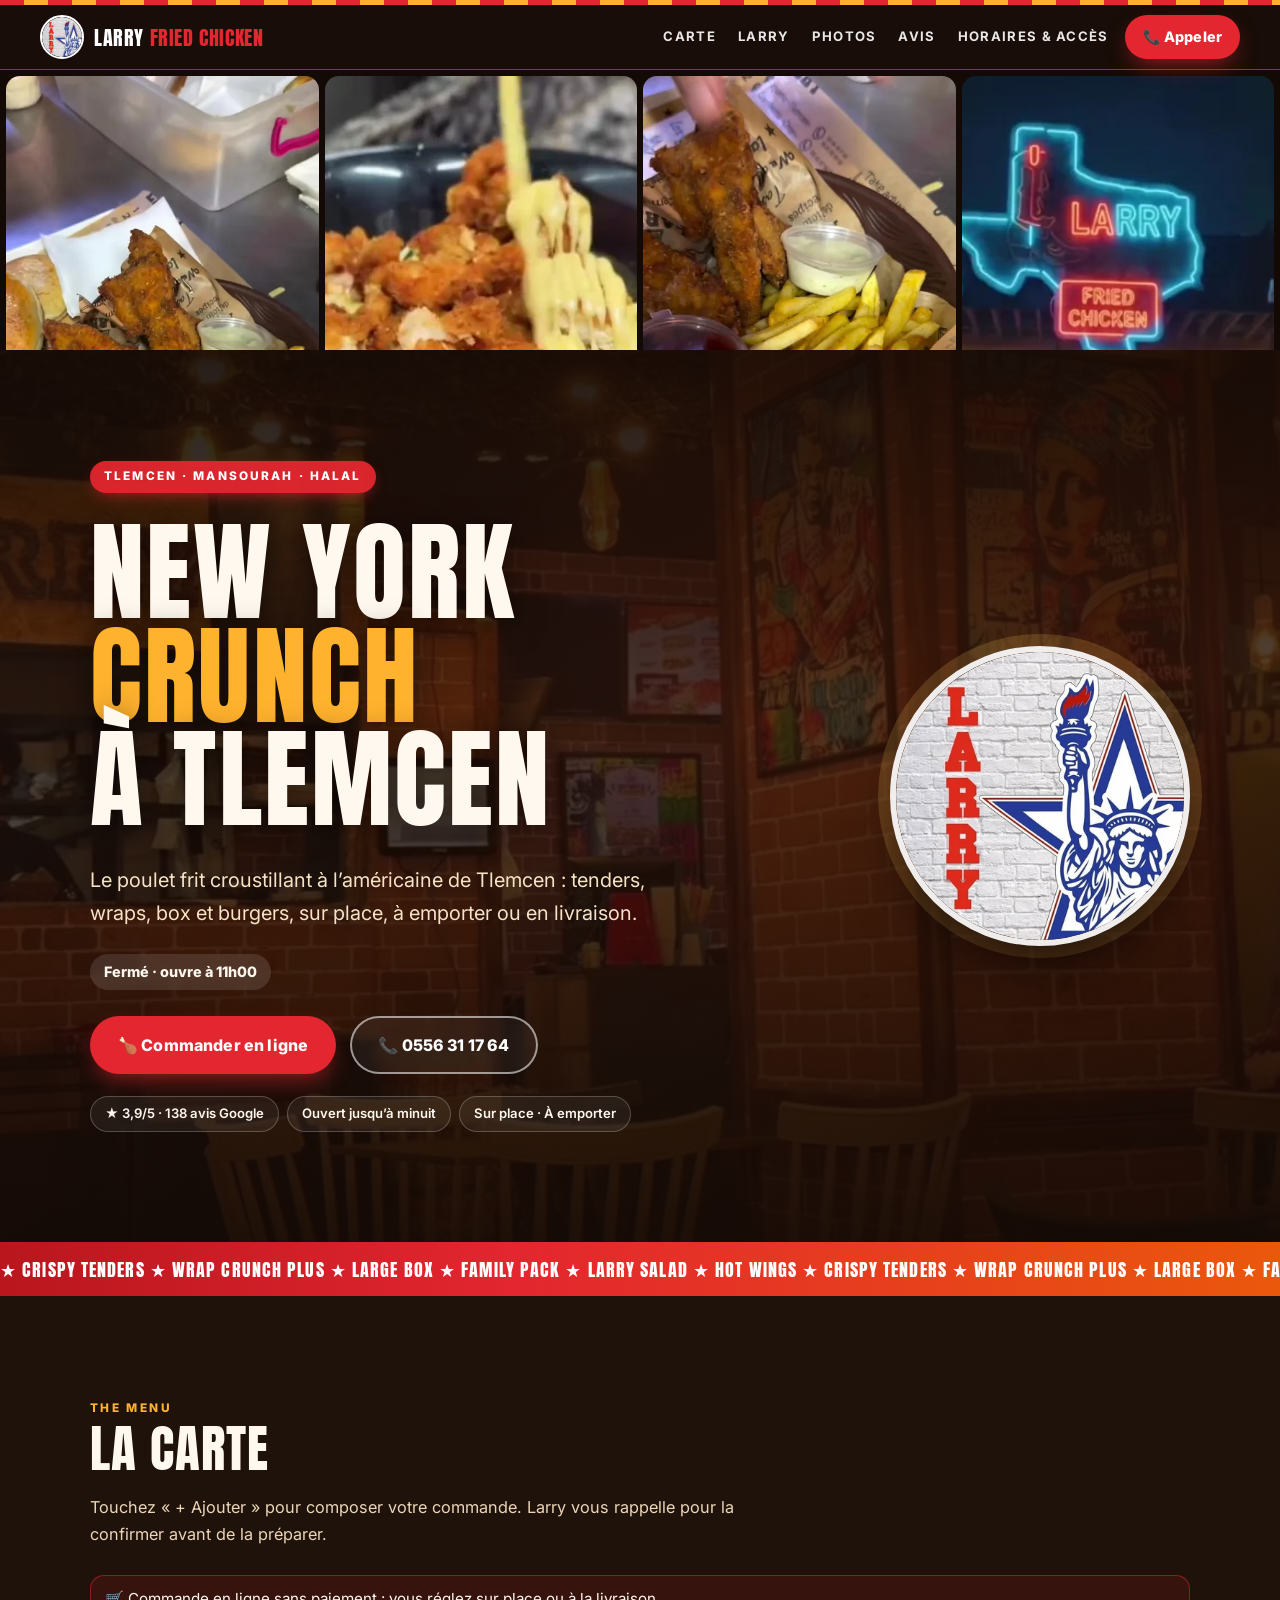
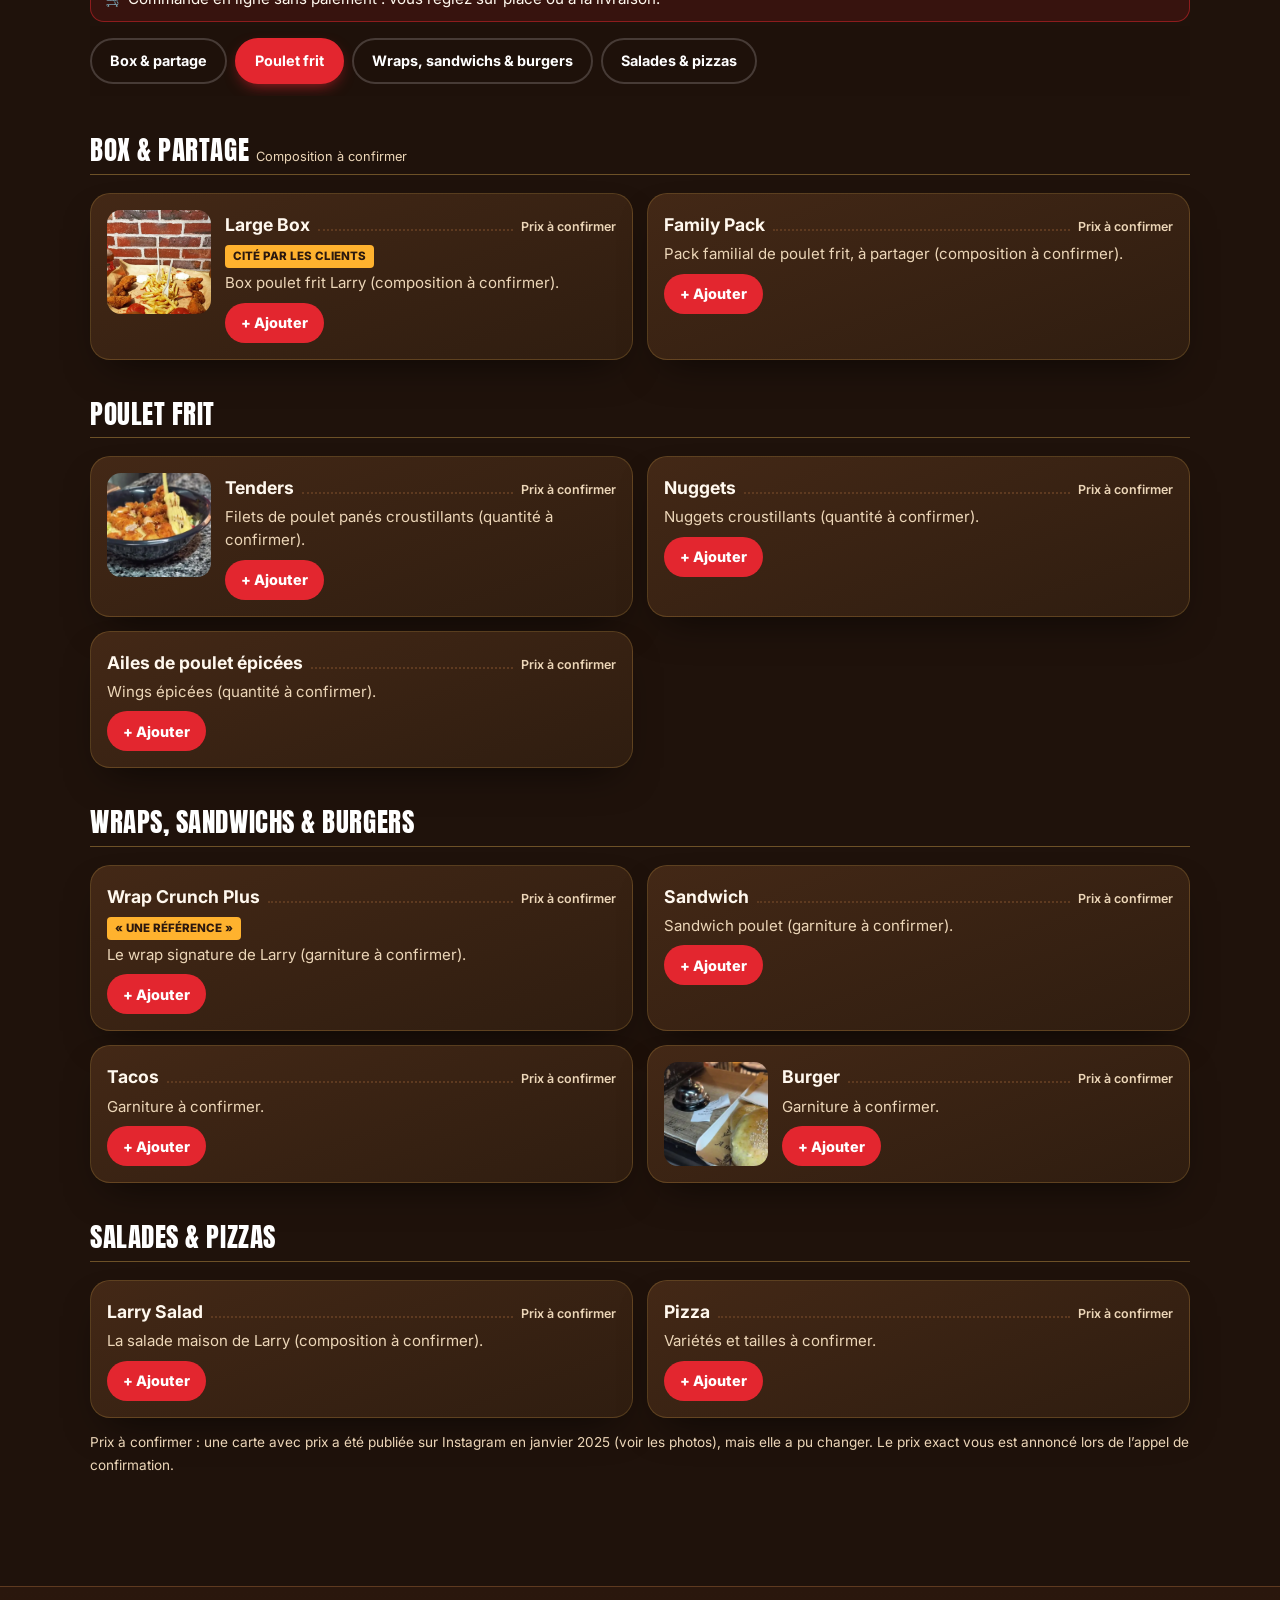
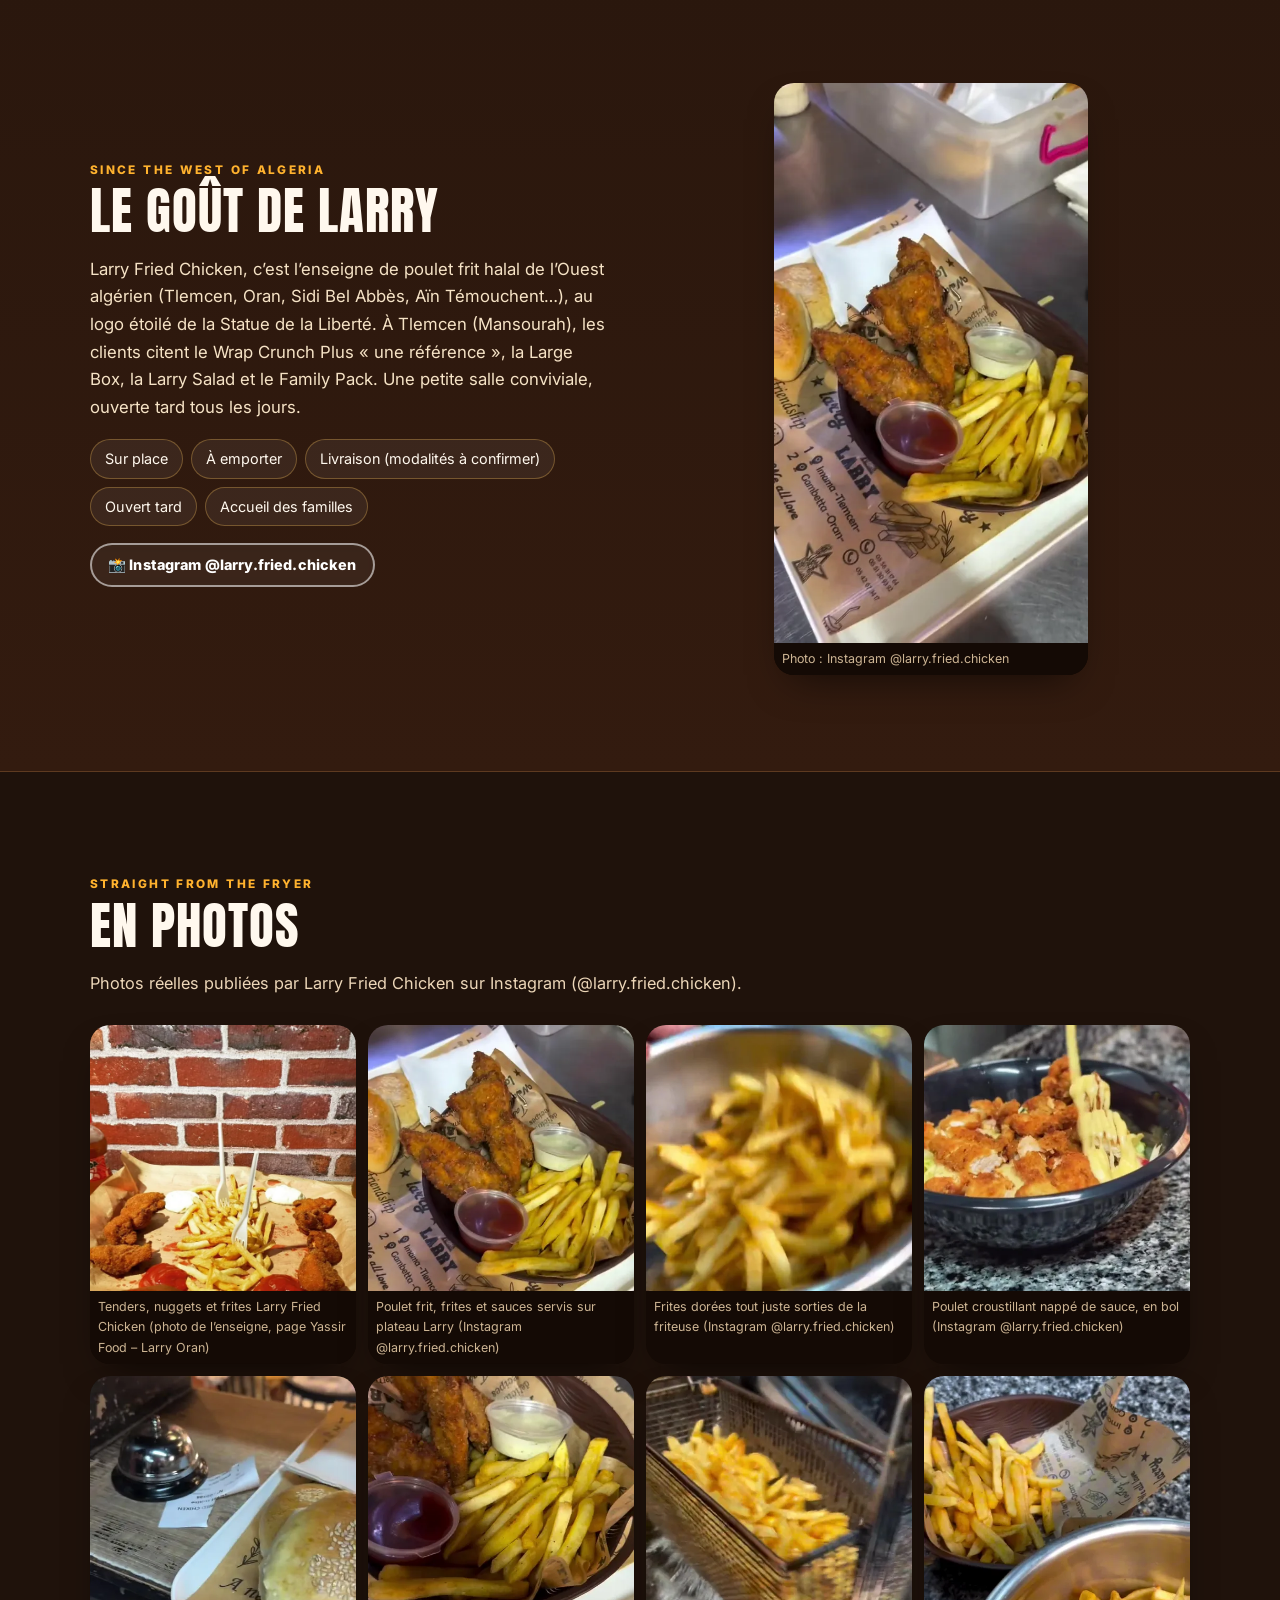
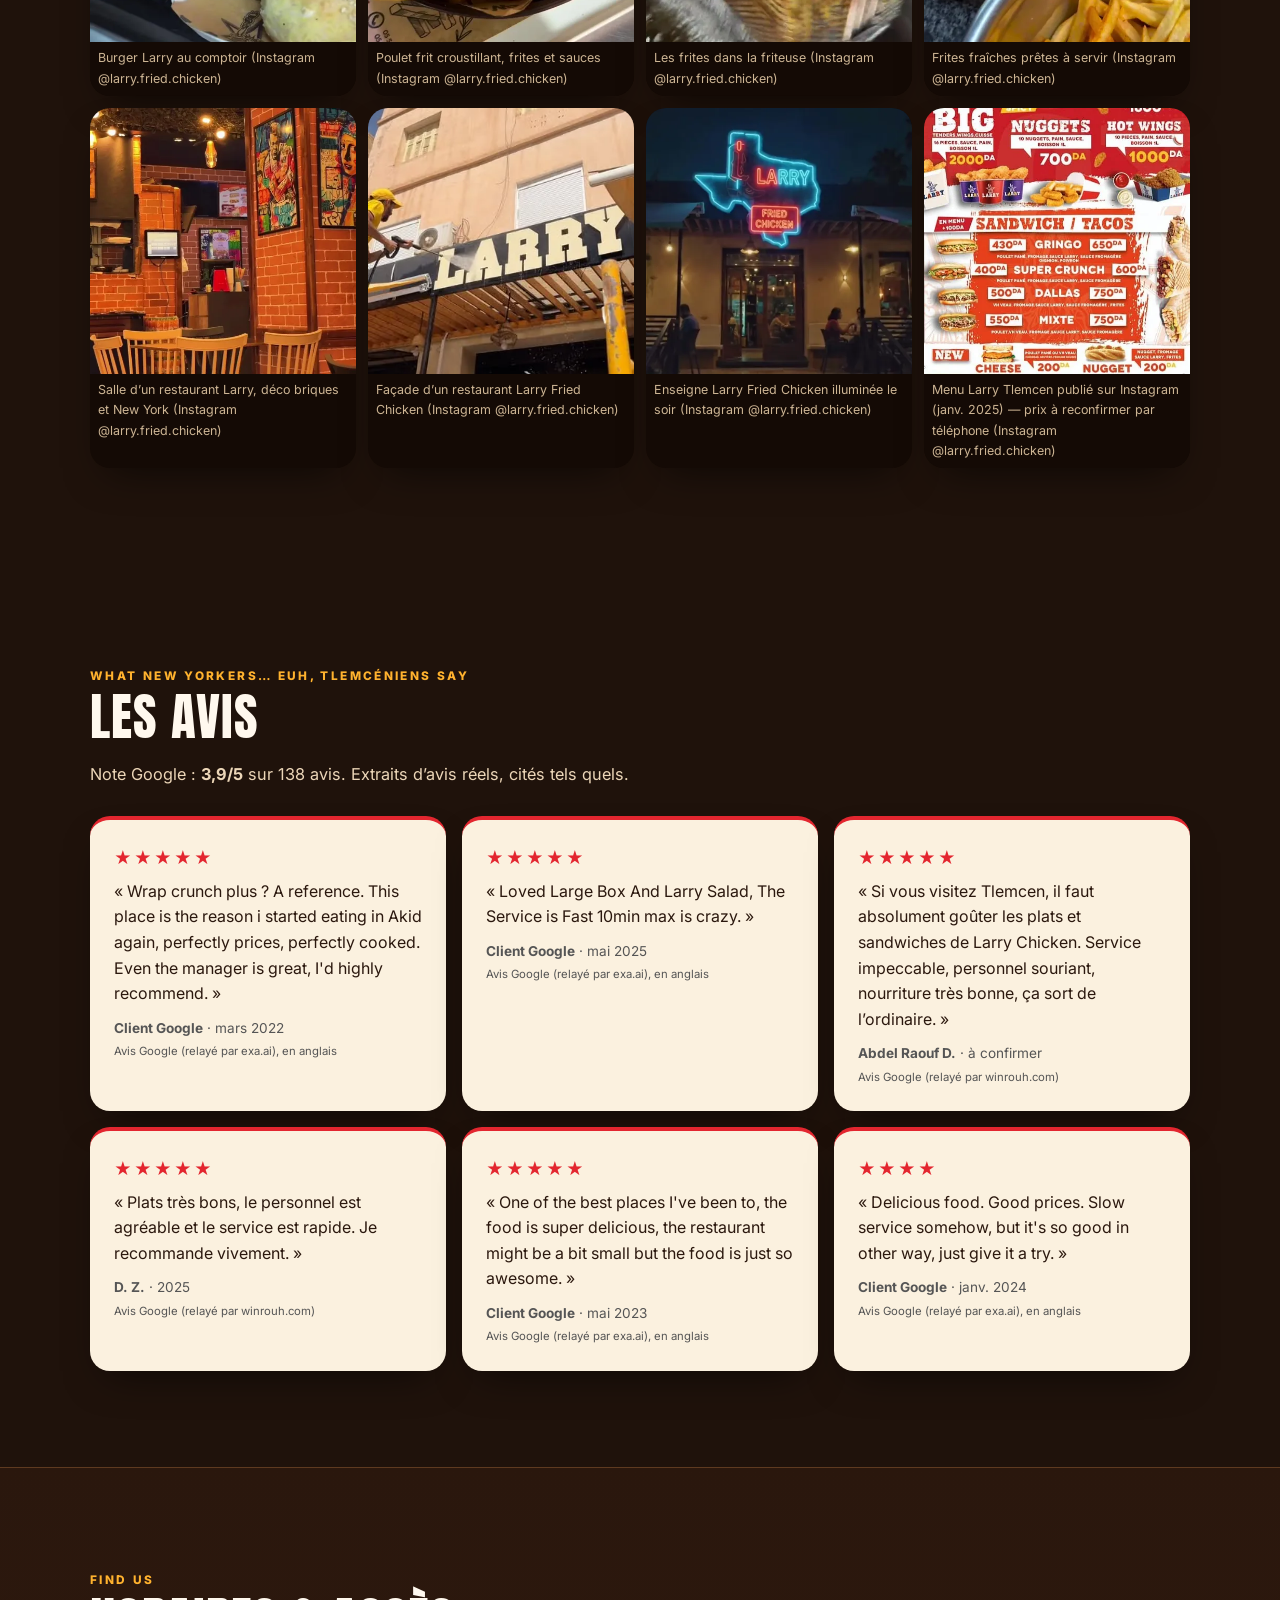
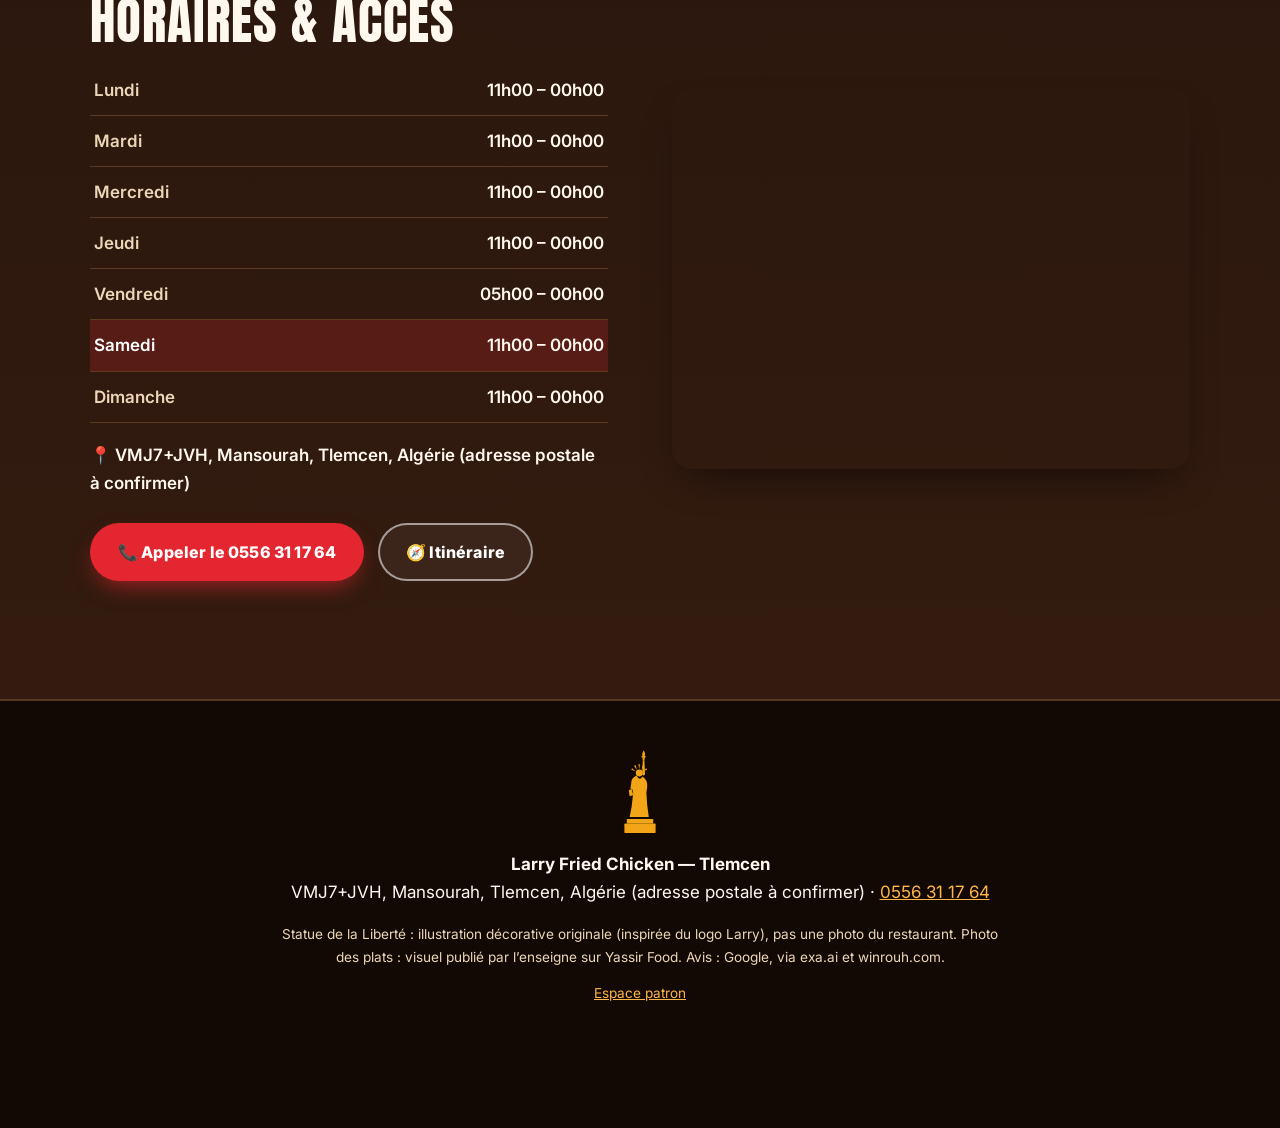
<file: index.html>
<!doctype html>
<html lang="fr"><head>
<meta charset="utf-8"><meta name="viewport" content="width=device-width,initial-scale=1,viewport-fit=cover">
<title>Larry Fried Chicken Tlemcen — poulet frit, tenders, wraps · Commande en ligne</title>
<meta name="description" content="Larry Fried Chicken à Tlemcen (Mansourah) : poulet frit croustillant à l’américaine, tenders, Wrap Crunch Plus, box et burgers. Ouvert tous les jours jusqu’à minuit. Commandez en ligne ou appelez le 0556 31 17 64.">
<meta name="theme-color" content="#2a1610"><link rel="icon" href="assets/img/favicon.png?v=chaud1"><link rel="apple-touch-icon" href="assets/img/apple-touch-icon.png?v=chaud1">
<meta property="og:title" content="Larry Fried Chicken — Tlemcen"><meta property="og:description" content="Poulet frit à l’américaine, tenders, wraps et box. Commande en ligne."><meta property="og:image" content="https://sayler991.github.io/Larry_Fried_Chicken_site/assets/img/ig/plateau-poulet-frites.webp"><meta property="og:type" content="restaurant">
<link rel="preconnect" href="https://fonts.googleapis.com"><link rel="preconnect" href="https://fonts.gstatic.com" crossorigin>
<link href="https://fonts.googleapis.com/css2?family=Anton&family=Inter:wght@400;600;800&display=swap" rel="stylesheet">
<link rel="stylesheet" href="assets/css/style.css?v=pol1">
<script type="application/ld+json">{"@context":"https://schema.org","@type":"Restaurant","name":"Larry Fried Chicken (Tlemcen)","servesCuisine":"Fried chicken","telephone":"+213 556 31 17 64","address":{"@type":"PostalAddress","addressLocality":"Mansourah, Tlemcen","addressCountry":"DZ"},"geo":{"@type":"GeoCoordinates","latitude":34.881498,"longitude":-1.334999},"sameAs":["https://www.instagram.com/larry.fried.chicken/"],"aggregateRating":{"@type":"AggregateRating","ratingValue":"3.9","reviewCount":"138"}}</script>
</head><body>
<a class="skip" href="#carte">Aller à la carte</a>
<div class="stripes" aria-hidden="true"></div>
<header class="nav"><a class="brand" href="#top"><img src="assets/img/logo.webp?v=chaud1" alt="Logo Larry Fried Chicken" width="44" height="44"><span>Larry <b>Fried Chicken</b></span></a>
<nav class="links" aria-label="Navigation"><a href="#carte">Carte</a><a href="#apropos">Larry</a><a href="#photos">Photos</a><a href="#avis">Avis</a><a href="#infos">Horaires & accès</a></nav>
<a class="btn btn-green sm" data-tel href="tel:+213556311764">📞 Appeler</a></header>
<p class="notice" id="notice" hidden></p>
<main id="top">
<section class="topband" aria-label="Les plats de Larry"><img src="assets/img/ig/plateau-poulet-frites.webp" alt="Plateau de poulet frit et frites chez Larry" width="506" height="900" fetchpriority="high"><img src="assets/img/ig/tenders-sauce.webp" alt="Tenders croustillants avec sauce" width="900" height="508" fetchpriority="high"><img src="assets/img/ig/poulet-frit-frites.webp" alt="Poulet frit et frites" width="506" height="900"><img src="assets/img/ig/facade-nuit.webp" alt="Façade de Larry Fried Chicken la nuit" width="900" height="508"></section>
<section class="hero">
 <div class="hero-sky" aria-hidden="true"><span class="star s1">★</span><span class="star s2">★</span><span class="star s3">★</span><div class="skyline"></div></div>
 <img class="liberty" src="assets/img/liberty.svg?v=chaud1" alt="" aria-hidden="true">
 <div class="wrap hero-in">
  <p class="kick">Tlemcen · Mansourah · Halal</p>
  <h1>NEW&nbsp;YORK<br><span>CRUNCH</span><br>À TLEMCEN</h1>
  <p class="lead" id="tagline">Le poulet frit croustillant à l’américaine de Tlemcen : tenders, wraps, box et burgers, sur place, à emporter ou en livraison.</p>
  <p><span class="live-status">Horaires</span></p>
  <div class="cta"><a class="btn btn-green cta-order" href="#carte">🍗 Commander en ligne</a><a class="btn btn-ghost" data-tel href="tel:+213556311764">📞 0556 31 17 64</a></div>
  <ul class="badges"><li>★ 3,9/5 · 138 avis Google</li><li>Ouvert jusqu’à minuit</li><li>Sur place · À emporter</li></ul>
 </div>
 <img class="hero-logo" src="assets/img/logo.webp?v=chaud1" alt="Logo Larry : la Statue de la Liberté devant une étoile bleue" width="400" height="400">
</section>
<div class="ticker" aria-hidden="true"><div>★ CRISPY TENDERS ★ WRAP CRUNCH PLUS ★ LARGE BOX ★ FAMILY PACK ★ LARRY SALAD ★ HOT WINGS ★ CRISPY TENDERS ★ WRAP CRUNCH PLUS ★ LARGE BOX ★ FAMILY PACK ★ LARRY SALAD ★ HOT WINGS ★</div></div>

<section class="sec" id="carte"><div class="wrap">
 <div class="sec-h"><p class="kick">The menu</p><h2>La carte</h2><p class="mut">Touchez « + Ajouter » pour composer votre commande. Larry vous rappelle pour la confirmer avant de la préparer.</p></div>
 <p class="od-intro cta-order">🛒 Commande en ligne sans paiement : vous réglez sur place ou à la livraison.</p>
 <div id="menu-list"><nav class="tabs" aria-label="Rubriques de la carte"><a href="#cat-box-partage" class="on">Box &amp; partage</a><a href="#cat-poulet-frit">Poulet frit</a><a href="#cat-wraps-sandwichs-burgers">Wraps, sandwichs &amp; burgers</a><a href="#cat-salades-pizzas">Salades &amp; pizzas</a></nav><section class="cat" id="cat-box-partage" data-ci="0"><h3>Box &amp; partage <small>Composition à confirmer</small></h3><ul class="items"><li data-ii="0" class="item has-img"><img src="assets/img/plateau-tenders.webp" alt="Large Box" loading="lazy" width="120" height="120"><div class="it-t"><div class="it-h"><b>Large Box</b><span class="dots"></span><span class="pr"><span class="pb">Prix à confirmer</span></span></div><span class="tag">Cité par les clients</span><p>Box poulet frit Larry (composition à confirmer).</p></div></li><li data-ii="1" class="item"><div class="it-t"><div class="it-h"><b>Family Pack</b><span class="dots"></span><span class="pr"><span class="pb">Prix à confirmer</span></span></div><p>Pack familial de poulet frit, à partager (composition à confirmer).</p></div></li></ul></section><section class="cat" id="cat-poulet-frit" data-ci="1"><h3>Poulet frit</h3><ul class="items"><li data-ii="0" class="item has-img"><img src="assets/img/ig/tenders-sauce.webp" alt="Tenders" loading="lazy" width="120" height="120"><div class="it-t"><div class="it-h"><b>Tenders</b><span class="dots"></span><span class="pr"><span class="pb">Prix à confirmer</span></span></div><p>Filets de poulet panés croustillants (quantité à confirmer).</p></div></li><li data-ii="1" class="item"><div class="it-t"><div class="it-h"><b>Nuggets</b><span class="dots"></span><span class="pr"><span class="pb">Prix à confirmer</span></span></div><p>Nuggets croustillants (quantité à confirmer).</p></div></li><li data-ii="2" class="item"><div class="it-t"><div class="it-h"><b>Ailes de poulet épicées</b><span class="dots"></span><span class="pr"><span class="pb">Prix à confirmer</span></span></div><p>Wings épicées (quantité à confirmer).</p></div></li></ul></section><section class="cat" id="cat-wraps-sandwichs-burgers" data-ci="2"><h3>Wraps, sandwichs &amp; burgers</h3><ul class="items"><li data-ii="0" class="item"><div class="it-t"><div class="it-h"><b>Wrap Crunch Plus</b><span class="dots"></span><span class="pr"><span class="pb">Prix à confirmer</span></span></div><span class="tag">« Une référence »</span><p>Le wrap signature de Larry (garniture à confirmer).</p></div></li><li data-ii="1" class="item"><div class="it-t"><div class="it-h"><b>Sandwich</b><span class="dots"></span><span class="pr"><span class="pb">Prix à confirmer</span></span></div><p>Sandwich poulet (garniture à confirmer).</p></div></li><li data-ii="2" class="item"><div class="it-t"><div class="it-h"><b>Tacos</b><span class="dots"></span><span class="pr"><span class="pb">Prix à confirmer</span></span></div><p>Garniture à confirmer.</p></div></li><li data-ii="3" class="item has-img"><img src="assets/img/ig/burger.webp" alt="Burger" loading="lazy" width="120" height="120"><div class="it-t"><div class="it-h"><b>Burger</b><span class="dots"></span><span class="pr"><span class="pb">Prix à confirmer</span></span></div><p>Garniture à confirmer.</p></div></li></ul></section><section class="cat" id="cat-salades-pizzas" data-ci="3"><h3>Salades &amp; pizzas</h3><ul class="items"><li data-ii="0" class="item"><div class="it-t"><div class="it-h"><b>Larry Salad</b><span class="dots"></span><span class="pr"><span class="pb">Prix à confirmer</span></span></div><p>La salade maison de Larry (composition à confirmer).</p></div></li><li data-ii="1" class="item"><div class="it-t"><div class="it-h"><b>Pizza</b><span class="dots"></span><span class="pr"><span class="pb">Prix à confirmer</span></span></div><p>Variétés et tailles à confirmer.</p></div></li></ul></section></div>
 <p class="mut sm" id="price-note">Prix à confirmer : une carte avec prix a été publiée sur Instagram en janvier 2025 (voir les photos), mais elle a pu changer. Le prix exact vous est annoncé lors de l’appel de confirmation.</p>
</div></section>

<section class="sec alt" id="apropos"><div class="wrap split">
 <div><p class="kick">Since the West of Algeria</p><h2>Le goût de Larry</h2><p id="about-text">Larry Fried Chicken, c’est l’enseigne de poulet frit halal de l’Ouest algérien (Tlemcen, Oran, Sidi Bel Abbès, Aïn Témouchent…), au logo étoilé de la Statue de la Liberté. À Tlemcen (Mansourah), les clients citent le Wrap Crunch Plus « une référence », la Large Box, la Larry Salad et le Family Pack. Une petite salle conviviale, ouverte tard tous les jours.</p><ul class="chips" id="services"><li>Sur place</li><li>À emporter</li><li>Livraison (modalités à confirmer)</li><li>Ouvert tard</li><li>Accueil des familles</li></ul>
 <p><a class="btn btn-ghost sm" href="https://www.instagram.com/larry.fried.chicken/" target="_blank" rel="noopener">📸 Instagram @larry.fried.chicken</a></p></div>
 <figure class="about-photo"><img src="assets/img/ig/plateau-poulet-frites.webp" alt="Poulet frit, frites et sauces servis sur plateau Larry" loading="lazy" width="506" height="900"><figcaption>Photo : Instagram @larry.fried.chicken</figcaption></figure>
</div></section>

<section class="sec" id="photos"><div class="wrap">
 <div class="sec-h"><p class="kick">Straight from the fryer</p><h2>En photos</h2><p class="mut">Photos réelles publiées par Larry Fried Chicken sur Instagram (@larry.fried.chicken).</p></div>
 <div class="gallery big" id="gallery-grid"><figure><img src="assets/img/plateau-tenders.webp" alt="Tenders, nuggets et frites Larry Fried Chicken (photo de l’enseigne, page Yassir Food – Larry Oran)" loading="lazy"><figcaption>Tenders, nuggets et frites Larry Fried Chicken (photo de l’enseigne, page Yassir Food – Larry Oran)</figcaption></figure><figure><img src="assets/img/ig/plateau-poulet-frites.webp" alt="Poulet frit, frites et sauces servis sur plateau Larry (Instagram @larry.fried.chicken)" loading="lazy"><figcaption>Poulet frit, frites et sauces servis sur plateau Larry (Instagram @larry.fried.chicken)</figcaption></figure><figure><img src="assets/img/ig/frites-dorees.webp" alt="Frites dorées tout juste sorties de la friteuse (Instagram @larry.fried.chicken)" loading="lazy"><figcaption>Frites dorées tout juste sorties de la friteuse (Instagram @larry.fried.chicken)</figcaption></figure><figure><img src="assets/img/ig/tenders-sauce.webp" alt="Poulet croustillant nappé de sauce, en bol (Instagram @larry.fried.chicken)" loading="lazy"><figcaption>Poulet croustillant nappé de sauce, en bol (Instagram @larry.fried.chicken)</figcaption></figure><figure><img src="assets/img/ig/burger.webp" alt="Burger Larry au comptoir (Instagram @larry.fried.chicken)" loading="lazy"><figcaption>Burger Larry au comptoir (Instagram @larry.fried.chicken)</figcaption></figure><figure><img src="assets/img/ig/poulet-frit-frites.webp" alt="Poulet frit croustillant, frites et sauces (Instagram @larry.fried.chicken)" loading="lazy"><figcaption>Poulet frit croustillant, frites et sauces (Instagram @larry.fried.chicken)</figcaption></figure><figure><img src="assets/img/ig/frites-friteuse.webp" alt="Les frites dans la friteuse (Instagram @larry.fried.chicken)" loading="lazy"><figcaption>Les frites dans la friteuse (Instagram @larry.fried.chicken)</figcaption></figure><figure><img src="assets/img/ig/frites-servies.webp" alt="Frites fraîches prêtes à servir (Instagram @larry.fried.chicken)" loading="lazy"><figcaption>Frites fraîches prêtes à servir (Instagram @larry.fried.chicken)</figcaption></figure><figure><img src="assets/img/ig/salle-larry.webp" alt="Salle d’un restaurant Larry, déco briques et New York (Instagram @larry.fried.chicken)" loading="lazy"><figcaption>Salle d’un restaurant Larry, déco briques et New York (Instagram @larry.fried.chicken)</figcaption></figure><figure><img src="assets/img/ig/facade-larry.webp" alt="Façade d’un restaurant Larry Fried Chicken (Instagram @larry.fried.chicken)" loading="lazy"><figcaption>Façade d’un restaurant Larry Fried Chicken (Instagram @larry.fried.chicken)</figcaption></figure><figure><img src="assets/img/ig/facade-nuit.webp" alt="Enseigne Larry Fried Chicken illuminée le soir (Instagram @larry.fried.chicken)" loading="lazy"><figcaption>Enseigne Larry Fried Chicken illuminée le soir (Instagram @larry.fried.chicken)</figcaption></figure><figure><img src="assets/img/ig/menu-larry-tlemcen-2025.webp" alt="Menu Larry Tlemcen publié sur Instagram (janv. 2025) — prix à reconfirmer par téléphone (Instagram @larry.fried.chicken)" loading="lazy"><figcaption>Menu Larry Tlemcen publié sur Instagram (janv. 2025) — prix à reconfirmer par téléphone (Instagram @larry.fried.chicken)</figcaption></figure></div>
</div></section>

<section class="sec" id="avis"><div class="wrap">
 <div class="sec-h"><p class="kick">What New Yorkers… euh, Tlemcéniens say</p><h2>Les avis</h2><p class="mut">Note Google : <b>3,9/5</b> sur 138 avis. Extraits d’avis réels, cités tels quels.</p></div>
 <div class="reviews" id="reviews-grid"><blockquote class="rev"><div class="stars" aria-label="5 sur 5">★★★★★</div><p>« Wrap crunch plus ? A reference. This place is the reason i started eating in Akid again, perfectly prices, perfectly cooked. Even the manager is great, I&#39;d highly recommend. »</p><footer><b>Client Google</b> · mars 2022<br><small>Avis Google (relayé par exa.ai), en anglais</small></footer></blockquote><blockquote class="rev"><div class="stars" aria-label="5 sur 5">★★★★★</div><p>« Loved Large Box And Larry Salad, The Service is Fast 10min max is crazy. »</p><footer><b>Client Google</b> · mai 2025<br><small>Avis Google (relayé par exa.ai), en anglais</small></footer></blockquote><blockquote class="rev"><div class="stars" aria-label="5 sur 5">★★★★★</div><p>« Si vous visitez Tlemcen, il faut absolument goûter les plats et sandwiches de Larry Chicken. Service impeccable, personnel souriant, nourriture très bonne, ça sort de l’ordinaire. »</p><footer><b>Abdel Raouf D.</b> · à confirmer<br><small>Avis Google (relayé par winrouh.com)</small></footer></blockquote><blockquote class="rev"><div class="stars" aria-label="5 sur 5">★★★★★</div><p>« Plats très bons, le personnel est agréable et le service est rapide. Je recommande vivement. »</p><footer><b>D. Z.</b> · 2025<br><small>Avis Google (relayé par winrouh.com)</small></footer></blockquote><blockquote class="rev"><div class="stars" aria-label="5 sur 5">★★★★★</div><p>« One of the best places I&#39;ve been to, the food is super delicious, the restaurant might be a bit small but the food is just so awesome. »</p><footer><b>Client Google</b> · mai 2023<br><small>Avis Google (relayé par exa.ai), en anglais</small></footer></blockquote><blockquote class="rev"><div class="stars" aria-label="4 sur 5">★★★★</div><p>« Delicious food. Good prices. Slow service somehow, but it&#39;s so good in other way, just give it a try. »</p><footer><b>Client Google</b> · janv. 2024<br><small>Avis Google (relayé par exa.ai), en anglais</small></footer></blockquote></div>
</div></section>

<section class="sec alt" id="infos"><div class="wrap split">
 <div><p class="kick">Find us</p><h2>Horaires & accès</h2><div id="hours-box"><table class="hours"><tr data-day="Lundi"><th>Lundi</th><td>11h00 – 00h00</td></tr><tr data-day="Mardi"><th>Mardi</th><td>11h00 – 00h00</td></tr><tr data-day="Mercredi"><th>Mercredi</th><td>11h00 – 00h00</td></tr><tr data-day="Jeudi"><th>Jeudi</th><td>11h00 – 00h00</td></tr><tr data-day="Vendredi"><th>Vendredi</th><td>05h00 – 00h00</td></tr><tr data-day="Samedi"><th>Samedi</th><td>11h00 – 00h00</td></tr><tr data-day="Dimanche"><th>Dimanche</th><td>11h00 – 00h00</td></tr></table></div>
 <p class="addr">📍 VMJ7+JVH, Mansourah, Tlemcen, Algérie (adresse postale à confirmer)</p>
 <div class="cta"><a class="btn btn-green" data-tel href="tel:+213556311764">📞 Appeler le 0556 31 17 64</a><a class="btn btn-ghost" target="_blank" rel="noopener" href="https://www.google.com/maps/search/?api=1&query=34.881498,-1.334999">🧭 Itinéraire</a></div></div>
 <div class="map"><iframe title="Carte : Larry Fried Chicken Tlemcen" loading="lazy" src="https://maps.google.com/maps?q=34.881498,-1.334999&z=16&output=embed" referrerpolicy="no-referrer-when-downgrade"></iframe></div>
</div></section>
</main>
<footer class="foot"><div class="wrap"><img src="assets/img/liberty.svg?v=chaud1" alt="" width="40" height="84" class="foot-lib"><p><b>Larry Fried Chicken — Tlemcen</b><br>VMJ7+JVH, Mansourah, Tlemcen, Algérie (adresse postale à confirmer) · <a data-tel href="tel:+213556311764">0556 31 17 64</a></p>
<p class="mut sm">Statue de la Liberté : illustration décorative originale (inspirée du logo Larry), pas une photo du restaurant. Photo des plats : visuel publié par l’enseigne sur Yassir Food. Avis : Google, via exa.ai et winrouh.com.</p><p class="mut sm"><a href="admin/">Espace patron</a></p></div></footer>
<a class="fab" data-tel href="tel:+213556311764" aria-label="Appeler Larry Fried Chicken">📞</a>
<script id="seed" type="application/json">{"info":{"name":"Larry Fried Chicken","kind":"Fried chicken · Tenders · Wraps · Burgers","tagline":"Le poulet frit croustillant à l’américaine de Tlemcen : tenders, wraps, box et burgers, sur place, à emporter ou en livraison.","phone":"+213 556 31 17 64","phone_display":"0556 31 17 64","whatsapp":"","address":"VMJ7+JVH, Mansourah, Tlemcen, Algérie (adresse postale à confirmer)","lat":34.881498,"lng":-1.334999,"rating":"3,9","reviews_count":"138","instagram":"https://www.instagram.com/larry.fried.chicken/","open":true,"notice":"","about":"Larry Fried Chicken, c’est l’enseigne de poulet frit halal de l’Ouest algérien (Tlemcen, Oran, Sidi Bel Abbès, Aïn Témouchent…), au logo étoilé de la Statue de la Liberté. À Tlemcen (Mansourah), les clients citent le Wrap Crunch Plus « une référence », la Large Box, la Larry Salad et le Family Pack. Une petite salle conviviale, ouverte tard tous les jours.","services":["Sur place","À emporter","Livraison (modalités à confirmer)","Ouvert tard","Accueil des familles"],"price_note":"Prix à confirmer : une carte avec prix a été publiée sur Instagram en janvier 2025 (voir les photos), mais elle a pu changer. Le prix exact vous est annoncé lors de l’appel de confirmation."},"hours":[{"day":"Lundi","slots":"11:00-00:00"},{"day":"Mardi","slots":"11:00-00:00"},{"day":"Mercredi","slots":"11:00-00:00"},{"day":"Jeudi","slots":"11:00-00:00"},{"day":"Vendredi","slots":"05:00-00:00"},{"day":"Samedi","slots":"11:00-00:00"},{"day":"Dimanche","slots":"11:00-00:00"}],"menu":[{"name":"Box & partage","note":"Composition à confirmer","items":[{"name":"Large Box","price":"","desc":"Box poulet frit Larry (composition à confirmer).","tag":"Cité par les clients","img":"assets/img/plateau-tenders.webp"},{"name":"Family Pack","price":"","desc":"Pack familial de poulet frit, à partager (composition à confirmer)."}]},{"name":"Poulet frit","items":[{"name":"Tenders","price":"","desc":"Filets de poulet panés croustillants (quantité à confirmer).","img":"assets/img/ig/tenders-sauce.webp"},{"name":"Nuggets","price":"","desc":"Nuggets croustillants (quantité à confirmer)."},{"name":"Ailes de poulet épicées","price":"","desc":"Wings épicées (quantité à confirmer)."}]},{"name":"Wraps, sandwichs & burgers","items":[{"name":"Wrap Crunch Plus","price":"","desc":"Le wrap signature de Larry (garniture à confirmer).","tag":"« Une référence »"},{"name":"Sandwich","price":"","desc":"Sandwich poulet (garniture à confirmer)."},{"name":"Tacos","price":"","desc":"Garniture à confirmer."},{"name":"Burger","price":"","desc":"Garniture à confirmer.","img":"assets/img/ig/burger.webp"}]},{"name":"Salades & pizzas","items":[{"name":"Larry Salad","price":"","desc":"La salade maison de Larry (composition à confirmer)."},{"name":"Pizza","price":"","desc":"Variétés et tailles à confirmer."}]}],"order_options":{"enabled":true,"sauces":[],"extras":[]},"gallery":[{"src":"assets/img/plateau-tenders.webp","alt":"Tenders, nuggets et frites Larry Fried Chicken (photo de l’enseigne, page Yassir Food – Larry Oran)"},{"src":"assets/img/ig/plateau-poulet-frites.webp","alt":"Poulet frit, frites et sauces servis sur plateau Larry (Instagram @larry.fried.chicken)"},{"src":"assets/img/ig/frites-dorees.webp","alt":"Frites dorées tout juste sorties de la friteuse (Instagram @larry.fried.chicken)"},{"src":"assets/img/ig/tenders-sauce.webp","alt":"Poulet croustillant nappé de sauce, en bol (Instagram @larry.fried.chicken)"},{"src":"assets/img/ig/burger.webp","alt":"Burger Larry au comptoir (Instagram @larry.fried.chicken)"},{"src":"assets/img/ig/poulet-frit-frites.webp","alt":"Poulet frit croustillant, frites et sauces (Instagram @larry.fried.chicken)"},{"src":"assets/img/ig/frites-friteuse.webp","alt":"Les frites dans la friteuse (Instagram @larry.fried.chicken)"},{"src":"assets/img/ig/frites-servies.webp","alt":"Frites fraîches prêtes à servir (Instagram @larry.fried.chicken)"},{"src":"assets/img/ig/salle-larry.webp","alt":"Salle d’un restaurant Larry, déco briques et New York (Instagram @larry.fried.chicken)"},{"src":"assets/img/ig/facade-larry.webp","alt":"Façade d’un restaurant Larry Fried Chicken (Instagram @larry.fried.chicken)"},{"src":"assets/img/ig/facade-nuit.webp","alt":"Enseigne Larry Fried Chicken illuminée le soir (Instagram @larry.fried.chicken)"},{"src":"assets/img/ig/menu-larry-tlemcen-2025.webp","alt":"Menu Larry Tlemcen publié sur Instagram (janv. 2025) — prix à reconfirmer par téléphone (Instagram @larry.fried.chicken)"}],"reviews":[{"author":"Client Google","text":"Wrap crunch plus ? A reference. This place is the reason i started eating in Akid again, perfectly prices, perfectly cooked. Even the manager is great, I'd highly recommend.","date":"mars 2022","rating":5,"source":"Avis Google (relayé par exa.ai), en anglais"},{"author":"Client Google","text":"Loved Large Box And Larry Salad, The Service is Fast 10min max is crazy.","date":"mai 2025","rating":5,"source":"Avis Google (relayé par exa.ai), en anglais"},{"author":"Abdel Raouf D.","text":"Si vous visitez Tlemcen, il faut absolument goûter les plats et sandwiches de Larry Chicken. Service impeccable, personnel souriant, nourriture très bonne, ça sort de l’ordinaire.","date":"à confirmer","rating":5,"source":"Avis Google (relayé par winrouh.com)"},{"author":"D. Z.","text":"Plats très bons, le personnel est agréable et le service est rapide. Je recommande vivement.","date":"2025","rating":5,"source":"Avis Google (relayé par winrouh.com)"},{"author":"Client Google","text":"One of the best places I've been to, the food is super delicious, the restaurant might be a bit small but the food is just so awesome.","date":"mai 2023","rating":5,"source":"Avis Google (relayé par exa.ai), en anglais"},{"author":"Client Google","text":"Delicious food. Good prices. Slow service somehow, but it's so good in other way, just give it a try.","date":"janv. 2024","rating":4,"source":"Avis Google (relayé par exa.ai), en anglais"}]}</script>
<script src="config.js?v=chaud1"></script><script src="assets/js/render.js?v=chaud1"></script><script src="assets/js/live.js?v=chaud1"></script><script src="assets/js/order.js?v=chaud1"></script>
</body></html>
</file>
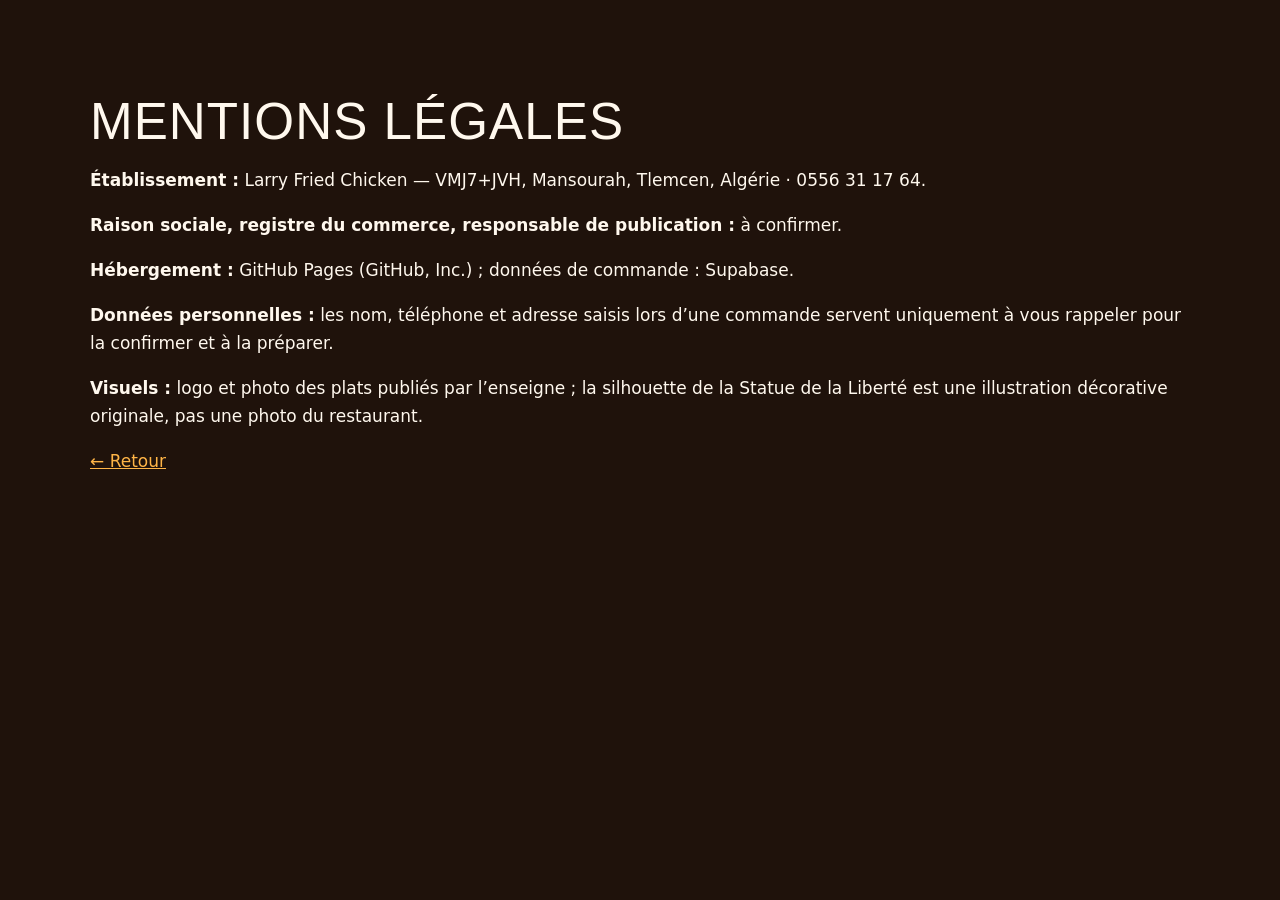
<file: mentions-legales.html>
<!doctype html><html lang="fr"><head><meta charset="utf-8"><meta name="viewport" content="width=device-width,initial-scale=1"><title>Mentions légales — Larry Fried Chicken Tlemcen</title><link rel="stylesheet" href="assets/css/style.css"></head><body><main class="sec"><div class="wrap"><h2>Mentions légales</h2>
<p><b>Établissement :</b> Larry Fried Chicken — VMJ7+JVH, Mansourah, Tlemcen, Algérie · 0556 31 17 64.</p>
<p><b>Raison sociale, registre du commerce, responsable de publication :</b> à confirmer.</p>
<p><b>Hébergement :</b> GitHub Pages (GitHub, Inc.) ; données de commande : Supabase.</p>
<p><b>Données personnelles :</b> les nom, téléphone et adresse saisis lors d’une commande servent uniquement à vous rappeler pour la confirmer et à la préparer.</p>
<p><b>Visuels :</b> logo et photo des plats publiés par l’enseigne ; la silhouette de la Statue de la Liberté est une illustration décorative originale, pas une photo du restaurant.</p>
<p><a href="./">← Retour</a></p></div></main></body></html>
</file>
<file: assets/css/style.css>
[hidden]{display:none!important}
:root{--bg:#1f120b;--bg2:#2b180e;--card:#3a2214;--line:#5e3a20;--txt:#fff8ee;--mut:#ecd6b8;--g:#e3262f;--g2:#b9161e;--b:#e8961c;--cream:#fbf1df;--o:#ffb22e;--r:18px;--f:Inter,system-ui,-apple-system,"Segoe UI",Roboto,Arial,sans-serif;--d:Anton,Impact,"Arial Narrow Bold",sans-serif}
*{box-sizing:border-box}html{scroll-behavior:smooth;scroll-padding-top:72px}body{margin:0;background:var(--bg);color:var(--txt);font:16px/1.6 var(--f);-webkit-font-smoothing:antialiased;overflow-x:hidden}
img{max-width:100%;display:block}a{color:#ffb547}h1,h2,h3{line-height:1.02;margin:0 0 .5em;font-family:var(--d);font-weight:400;letter-spacing:.01em;text-transform:uppercase}h2{font-size:clamp(2.2rem,7vw,3.6rem)}
.skip{position:absolute;left:-999px}.skip:focus{left:8px;top:8px;z-index:99;background:#fff;color:#000;padding:8px}
.stripes{height:8px;background:repeating-linear-gradient(90deg,var(--g) 0 24px,#fff 24px 48px)}
.wrap{max-width:1140px;margin:0 auto;padding:0 20px}.mut{color:var(--mut)}.sm{font-size:.88rem}
.nav{position:sticky;top:0;z-index:20;display:flex;align-items:center;gap:16px;padding:8px 16px;background:rgba(31,18,11,.92);backdrop-filter:blur(12px);border-bottom:3px solid var(--g)}
.brand{display:flex;align-items:center;gap:10px;color:#fff;text-decoration:none;font-family:var(--d);font-size:1.25rem;text-transform:uppercase;letter-spacing:.03em}.brand b{color:var(--g);font-weight:400}.brand img{border-radius:50%;border:2px solid #fff}
.links{display:none;gap:22px;margin-left:auto}.links a{color:#fff;text-decoration:none;font-weight:800;font-size:.9rem;text-transform:uppercase;letter-spacing:.06em}.links a:hover{color:var(--g)}
.nav .btn{margin-left:auto}@media(min-width:900px){.links{display:flex}.nav .btn{margin-left:0}}
.btn{display:inline-flex;align-items:center;justify-content:center;gap:8px;padding:14px 22px;border-radius:999px;font-weight:800;text-decoration:none;border:2px solid transparent;transition:transform .15s,background .15s;min-height:48px;cursor:pointer;font-family:var(--f);font-size:1rem}
.btn:hover{transform:translateY(-2px)}.btn.sm{padding:8px 16px;min-height:40px;font-size:.9rem}
.btn-green{background:var(--g);color:#fff;box-shadow:0 6px 0 var(--g2),0 14px 30px -10px rgba(227,38,47,.7)}.btn-green:hover{background:#f23a43}
.btn-ghost{border-color:#fff;color:#fff;background:rgba(255,255,255,.06)}.btn-ghost:hover{background:#fff;color:var(--bg)}
.notice{margin:0;padding:10px 16px;background:var(--o);color:#1a0d00;font-weight:800;text-align:center}
.hero{position:relative;overflow:hidden;min-height:88vh;display:flex;align-items:center;background:radial-gradient(circle at 75% 30%,#9a3412 0,var(--bg) 60%);padding:40px 0 80px}
.hero-sky .star{position:absolute;color:#fff;opacity:.18;font-size:2rem}.s1{top:12%;left:8%}.s2{top:22%;right:38%;font-size:1.2rem!important}.s3{bottom:30%;left:46%}
.skyline{position:absolute;left:0;right:0;bottom:0;height:120px;opacity:.5;background:
linear-gradient(#140a05,#140a05) 2% 100%/6% 60% no-repeat,linear-gradient(#140a05,#140a05) 9% 100%/4% 90% no-repeat,linear-gradient(#140a05,#140a05) 14% 100%/7% 50% no-repeat,linear-gradient(#140a05,#140a05) 22% 100%/3% 100% no-repeat,linear-gradient(#140a05,#140a05) 26% 100%/8% 70% no-repeat,linear-gradient(#140a05,#140a05) 36% 100%/5% 45% no-repeat,linear-gradient(#140a05,#140a05) 43% 100%/4% 85% no-repeat,linear-gradient(#140a05,#140a05) 50% 100%/9% 55% no-repeat,linear-gradient(#140a05,#140a05) 61% 100%/3% 95% no-repeat,linear-gradient(#140a05,#140a05) 66% 100%/7% 60% no-repeat,linear-gradient(#140a05,#140a05) 76% 100%/5% 80% no-repeat,linear-gradient(#140a05,#140a05) 84% 100%/8% 50% no-repeat,linear-gradient(#140a05,#140a05) 94% 100%/6% 75% no-repeat}
.liberty{position:absolute;right:-30px;bottom:0;height:78%;width:auto;color:#f2a516;opacity:.35;pointer-events:none}
.hero-in{position:relative;z-index:2;width:100%}
.hero h1{font-size:clamp(3.4rem,15vw,7.5rem);margin:.1em 0 .25em;line-height:.92;text-shadow:5px 5px 0 var(--b)}.hero h1 span{color:var(--g);-webkit-text-stroke:0;text-shadow:5px 5px 0 #fff}
.kick{display:inline-block;margin:0 0 .6em;font-weight:800;text-transform:uppercase;letter-spacing:.16em;font-size:.78rem;color:#fff;background:var(--g);padding:4px 10px;border-radius:4px;transform:rotate(-2deg)}
.lead{font-size:1.12rem;max-width:34em;color:#fbe7cc}
.cta{display:flex;flex-wrap:wrap;gap:12px;margin:22px 0}
.badges{list-style:none;padding:0;margin:0;display:flex;flex-wrap:wrap;gap:8px}.badges li{border:1px solid rgba(255,255,255,.35);border-radius:999px;padding:5px 12px;font-size:.85rem;font-weight:600}
.hero-logo{display:none}
@media(min-width:900px){.hero-in{max-width:1140px}.hero-logo{display:block;position:absolute;right:8%;top:50%;transform:translateY(-50%) rotate(6deg);width:min(34vw,400px);height:auto;border-radius:50%;border:8px solid #fff;box-shadow:16px 16px 0 var(--g);z-index:2}.liberty{right:auto;left:52%;opacity:.25}}
.live-status{display:inline-block;padding:6px 14px;border-radius:999px;font-weight:800;font-size:.9rem;background:rgba(255,255,255,.1)}.is-open{background:#17a34a}.is-closed{background:#5b2330}
.ticker{background:var(--g);color:#fff;overflow:hidden;white-space:nowrap;font-family:var(--d);font-size:1.4rem;padding:10px 0;transform:rotate(-1.5deg) scale(1.03);border-block:4px solid #fff}
.ticker div{display:inline-block;animation:tk 30s linear infinite}@keyframes tk{to{transform:translateX(-50%)}}
@media(prefers-reduced-motion:reduce){.ticker div{animation:none}html{scroll-behavior:auto}}
.sec{padding:72px 0}.sec.alt{background:var(--bg2);border-block:1px solid var(--line)}.sec-h{margin-bottom:24px}
.tabs{position:sticky;top:62px;z-index:10;display:flex;gap:8px;overflow-x:auto;padding:10px 0;margin-bottom:12px;background:var(--bg);scrollbar-width:none}.tabs::-webkit-scrollbar{display:none}
.tabs a{flex:none;padding:8px 16px;border-radius:999px;border:2px solid var(--line);color:#fff;text-decoration:none;font-weight:800;font-size:.9rem}.tabs a.on{background:var(--g);border-color:var(--g)}
.cat{margin:26px 0}.cat h3{font-size:1.9rem;color:#fff;border-bottom:3px dashed var(--g);padding-bottom:6px}.cat h3 small{font-family:var(--f);font-size:.8rem;color:var(--mut);text-transform:none;letter-spacing:0}
.items{list-style:none;margin:0;padding:0;display:grid;gap:12px}@media(min-width:760px){.items{grid-template-columns:1fr 1fr}}
.item{display:flex;gap:14px;background:var(--card);border:1px solid var(--line);border-radius:var(--r);padding:14px}.item img{width:96px;height:96px;object-fit:cover;border-radius:12px;flex:none}
.it-t{flex:1;min-width:0}.it-h{display:flex;align-items:baseline;gap:8px}.it-h b{font-size:1.05rem}.dots{flex:1;border-bottom:2px dotted var(--line)}.pr{font-weight:800;color:var(--o);white-space:nowrap}.pb{font-size:.78rem;color:var(--mut);font-weight:600}
.item p{margin:4px 0 0;color:var(--mut);font-size:.92rem}.tag{display:inline-block;margin-top:6px;font-size:.72rem;font-weight:800;text-transform:uppercase;background:#fff;color:var(--g);padding:2px 8px;border-radius:4px}
.split{display:grid;gap:32px}@media(min-width:900px){.split{grid-template-columns:1fr 1fr;align-items:center}}
.chips{list-style:none;padding:0;display:flex;flex-wrap:wrap;gap:8px}.chips li{background:var(--card);border:1px solid var(--line);border-radius:999px;padding:6px 12px;font-size:.9rem}
.gallery{display:grid;gap:12px}.gallery figure{margin:0;border-radius:var(--r);overflow:hidden;border:6px solid #fff;transform:rotate(1.5deg);box-shadow:-12px 12px 0 var(--g)}.gallery figcaption{background:#fff;color:#333;font-size:.78rem;padding:6px 8px}
.reviews{display:grid;gap:16px}@media(min-width:760px){.reviews{grid-template-columns:repeat(3,1fr)}}
.rev{margin:0;background:var(--cream);color:#2b180e;border-radius:var(--r);padding:20px;box-shadow:6px 6px 0 var(--b)}.rev p{margin:.4em 0}.rev footer{font-size:.85rem;color:#555}.stars{color:var(--g);letter-spacing:2px}
.hours{width:100%;border-collapse:collapse}.hours th,.hours td{text-align:left;padding:9px 6px;border-bottom:1px solid var(--line)}.hours tr.today{background:rgba(227,38,47,.18);font-weight:800}
.addr{font-weight:600}.map iframe{width:100%;height:360px;border:0;border-radius:var(--r);border:4px solid #fff}
.foot{padding:40px 0 100px;background:#140a05;text-align:center}.foot-lib{margin:0 auto 10px;color:var(--g);height:84px;width:auto}
.fab{position:fixed;right:16px;bottom:16px;z-index:30;width:58px;height:58px;border-radius:50%;background:var(--g);display:grid;place-items:center;font-size:1.6rem;text-decoration:none;box-shadow:0 8px 24px rgba(0,0,0,.5);border:3px solid #fff}
@media(min-width:900px){.fab{display:none}}
.reveal{opacity:1}
/* ---- commande en ligne (repris du site Snack 111, recoloré) ---- */
.od-intro{margin:10px auto 0;max-width:640px;background:rgba(227,38,47,.12);border:1px solid var(--g2);border-radius:14px;padding:10px 14px;font-size:.95rem}
.it-t{display:flex;flex-direction:column}.od-plus{align-self:flex-start;margin-top:8px;background:var(--g);color:#fff;border:0;border-radius:999px;font:800 .9rem var(--f);padding:8px 16px;min-height:40px;cursor:pointer}.od-plus:hover{background:#f23a43}
.od-lock{overflow:hidden}.od-ov{position:fixed;inset:0;background:rgba(0,0,0,.6);z-index:60;backdrop-filter:blur(2px)}
.od-bar{position:fixed;z-index:50;left:12px;right:12px;bottom:calc(12px + env(safe-area-inset-bottom));display:flex;align-items:center;gap:12px;background:var(--g);color:#fff;border:0;border-radius:999px;padding:12px 20px;font:800 1rem var(--f);box-shadow:0 12px 40px -10px rgba(227,38,47,.7);cursor:pointer;min-height:56px}
.od-bar b{margin-left:auto}.od-count{background:#fff;color:var(--g);border-radius:999px;min-width:28px;height:28px;display:grid;place-items:center;font-size:.9rem}
@media(min-width:900px){.od-bar{left:auto;right:24px;bottom:24px;width:360px}}
.od-sheet,.od-drawer{position:fixed;z-index:70;background:var(--bg2);color:var(--txt);border:1px solid var(--line);display:flex;flex-direction:column;max-height:92vh;overflow:auto;left:0;right:0;bottom:0;border-radius:22px 22px 0 0;box-shadow:0 -20px 60px rgba(0,0,0,.5);animation:odup .25s ease-out}
@keyframes odup{from{transform:translateY(30px);opacity:0}}
@media(min-width:900px){.od-sheet{left:50%;right:auto;bottom:auto;top:50%;transform:translate(-50%,-50%);width:520px;border-radius:22px;animation:none}.od-drawer{left:auto;top:0;bottom:0;width:440px;max-height:none;border-radius:22px 0 0 22px}}
.od-hero{width:100%;height:180px;object-fit:cover;border-radius:22px 22px 0 0}.od-pad{padding:18px 18px calc(18px + env(safe-area-inset-bottom))}
.od-x{position:absolute;right:12px;top:12px;width:40px;height:40px;border-radius:50%;border:0;background:rgba(0,0,0,.55);color:#fff;font-size:1.5rem;cursor:pointer;z-index:2}
.od-head{position:sticky;top:0;display:flex;align-items:center;justify-content:space-between;padding:16px 18px;border-bottom:1px solid var(--line);background:var(--bg2);z-index:2}.od-head h3{margin:0}.od-head .od-x{position:static}
.od-scroll{padding:0 18px calc(20px + env(safe-area-inset-bottom))}.od-price{color:var(--g);font-weight:900;font-size:1.2rem;margin:.2em 0 .6em}
.od-sheet fieldset,.od-drawer fieldset{border:0;padding:0;margin:14px 0}.od-sheet legend,.od-drawer legend{font-weight:800;margin-bottom:8px}legend small{color:var(--mut);font-weight:600}
.od-chips{display:flex;flex-wrap:wrap;gap:8px}.od-chip input{position:absolute;opacity:0}.od-chip span{display:inline-block;border:1px solid var(--line);border-radius:999px;padding:8px 14px;cursor:pointer;background:var(--card)}.od-chip input:checked+span{border-color:var(--o);color:var(--o);text-decoration:line-through}.od-chip input[name=ex]:checked+span{border-color:var(--g);color:var(--g);text-decoration:none}.od-chip input:focus-visible+span{outline:2px solid var(--g)}
.od-sheet input,.od-sheet select,.od-drawer input,.od-drawer select,.od-drawer textarea{width:100%;background:var(--card);color:var(--txt);border:1px solid var(--line);border-radius:12px;padding:12px;font:16px var(--f);margin-top:4px}
[aria-invalid=true]{border-color:#ff5a5a!important}
.od-foot{position:sticky;bottom:0;display:flex;gap:12px;align-items:center;background:var(--bg2);padding-top:12px}.od-add{flex:1}
.od-qty{display:flex;align-items:center;border:1px solid var(--line);border-radius:999px;overflow:hidden}.od-qty button{width:44px;height:44px;border:0;background:var(--card);color:var(--txt);font-size:1.3rem;cursor:pointer}.od-qty output{min-width:32px;text-align:center;font-weight:800}.od-qty.sm button{width:36px;height:36px;font-size:1rem}
.od-lines{list-style:none;padding:0;margin:8px 0}.od-lines li{display:flex;justify-content:space-between;gap:10px;padding:12px 0;border-bottom:1px solid var(--line)}.od-lines small{display:block;color:var(--mut);line-height:1.35}.od-lr{display:flex;flex-direction:column;align-items:flex-end;gap:6px;white-space:nowrap}
.od-link{background:none;border:0;color:var(--g);padding:4px 0;cursor:pointer;font:600 .85rem var(--f)}
.od-total{display:flex;justify-content:space-between;font-size:1.15rem;margin:12px 0 4px}.od-total b{color:var(--g)}.sm{font-size:.85rem}
.od-seg{display:grid;grid-template-columns:1fr 1fr;gap:8px}.od-seg input{position:absolute;opacity:0}.od-seg span{display:block;text-align:center;border:1px solid var(--line);border-radius:12px;padding:12px;cursor:pointer;background:var(--card);font-weight:700}.od-seg input:checked+span{border-color:var(--g);color:var(--g);background:rgba(227,38,47,.12)}
.od-f{display:block;margin:12px 0;font-weight:700}.od-f small{font-weight:400}
.od-call{display:flex;gap:12px;align-items:flex-start;background:rgba(255,138,31,.1);border:1px solid var(--o);border-radius:14px;padding:12px 14px;margin:16px 0}.od-call span{font-size:1.5rem}.od-call p{margin:0}.od-call.big{font-size:1.1rem}
.od-err{color:#ff7a7a;font-weight:700}.od-send{width:100%}.od-send:disabled{opacity:.6}.od-alt{display:grid;gap:10px;margin:14px 0}.od-ref{color:var(--g);letter-spacing:.1em}
.od-toast{position:fixed;z-index:80;left:50%;bottom:90px;transform:translateX(-50%);background:#fff;color:#fff;font-weight:800;padding:10px 18px;border-radius:999px;box-shadow:0 10px 30px rgba(0,0,0,.4)}
body:has(.od-bar:not([hidden])) .footer,body:has(.od-bar:not([hidden])) main{padding-bottom:70px}
body:has(.od-bar:not([hidden])) .fab{display:none}
.od-count{background:#fff!important;color:var(--g)!important}.od-price,.od-total b,.od-ref{color:var(--o)!important}

/* ---- v2 chaleureux : photos Instagram ---- */
.hero{background:radial-gradient(circle at 78% 28%,#c2410c 0,#7c2d12 28%,var(--bg) 68%)}
.hero h1{text-shadow:5px 5px 0 #7c2d12}.hero h1 span{text-shadow:5px 5px 0 var(--b)}
.hero-sky .star{color:#ffc65c;opacity:.28}
.liberty{color:#f2a516;opacity:.22}
.hero-photos{position:relative;z-index:1;display:flex;gap:10px;margin-top:26px;padding:0 20px}
.hero-photos img{border-radius:14px;border:4px solid var(--cream);object-fit:cover;box-shadow:0 14px 30px -12px rgba(0,0,0,.7)}
.hero-photos .hp1{width:34%;aspect-ratio:3/4;transform:rotate(-3deg)}.hero-photos .hp2{width:34%;aspect-ratio:3/4;transform:rotate(2deg) translateY(10px)}.hero-photos .hp3{width:34%;aspect-ratio:3/4;transform:rotate(-1deg)}
.hero{flex-direction:column;justify-content:center}
@media(min-width:900px){.hero{flex-direction:row}.hero-logo{display:none}.hero-in{padding-right:46%}
.hero-photos{position:absolute;right:4%;top:50%;transform:translateY(-50%);width:44%;margin:0;padding:0;display:grid;grid-template-columns:1fr 1fr;gap:14px}
.hero-photos img{width:100%!important}.hero-photos .hp1{grid-row:span 2;height:100%;aspect-ratio:auto}.hero-photos .hp2,.hero-photos .hp3{aspect-ratio:4/3}}
.ticker{background:linear-gradient(90deg,var(--g),#ea580c);border-block-color:var(--o)}
.stripes{background:repeating-linear-gradient(90deg,var(--g) 0 24px,var(--o) 24px 48px)}
.sec.alt{background:linear-gradient(180deg,#2b180e,#341c0f)}
.nav{border-bottom-color:var(--o)}
.item{background:linear-gradient(160deg,#422714,#33200f)}.item img{border:2px solid var(--o)}
.tag{background:var(--o);color:#2b180e}
.rev{box-shadow:6px 6px 0 var(--g);color:#2b180e}
.about-photo{margin:0;border-radius:var(--r);overflow:hidden;border:6px solid var(--cream);transform:rotate(1.5deg);box-shadow:-12px 12px 0 var(--g);max-width:420px;justify-self:center}
.about-photo img{width:100%;height:auto;max-height:560px;object-fit:cover}.about-photo figcaption{background:var(--cream);color:#5e3a20;font-size:.78rem;padding:6px 8px}
.gallery.big{grid-template-columns:repeat(2,1fr);gap:14px}@media(min-width:760px){.gallery.big{grid-template-columns:repeat(4,1fr)}}
.gallery.big figure{transform:none;border:4px solid var(--cream);box-shadow:-6px 6px 0 var(--g);background:var(--cream)}
.gallery.big figure:nth-child(odd){transform:rotate(-1deg)}.gallery.big figure:nth-child(3n){box-shadow:-6px 6px 0 var(--o)}
.gallery.big img{width:100%;aspect-ratio:3/4;object-fit:cover}.gallery.big figcaption{background:var(--cream);color:#5e3a20}
.foot-lib{color:var(--o)}
.hero-photos img{height:auto}
.hero h1 span{color:var(--o);text-shadow:5px 5px 0 var(--g)}
@media(max-width:899px){.hero-photos{max-width:520px}.hero-photos img{max-height:240px}}
@media(min-width:900px){.hero-photos{height:min(68vh,560px);grid-template-rows:1fr 1fr;width:40%}.hero-photos img{height:100%!important;min-height:0}.hero-photos .hp2,.hero-photos .hp3{aspect-ratio:auto}.liberty{left:44%;opacity:.3}}

/* ---- v3 : bandeau photos tout en haut + nouveau fond (salle de Larry) ---- */
.topband{display:grid;grid-template-columns:repeat(4,1fr);gap:0;height:clamp(150px,34vw,300px);background:#140a05;border-bottom:4px solid var(--o)}
.topband img{width:100%;height:100%;object-fit:cover}
@media(max-width:560px){.topband{grid-template-columns:repeat(2,1fr);height:clamp(200px,60vw,300px)}.topband img:nth-child(n+3){display:none}}
.hero{background:linear-gradient(180deg,rgba(20,10,5,.78) 0,rgba(31,18,11,.84) 55%,rgba(20,10,5,.96) 100%),url(../img/ig/salle-larry.webp) center/cover no-repeat;min-height:70vh}
@media(min-width:900px){.hero-in{padding-right:0;max-width:760px;margin-left:max(20px,calc((100vw - 1140px)/2))}}
/* ---- v5 : refonte visuelle (mise en page, espacements, typographie, hiérarchie) ---- */
:root{--r:20px;--sh:0 18px 40px -18px rgba(0,0,0,.65);--gold:#ffc65c}
body{font-size:17px;line-height:1.65}
h1,h2,h3{letter-spacing:.02em}
h2{font-size:clamp(2.1rem,5.5vw,3.2rem);margin-bottom:.35em}
.liberty{display:none!important}
.stripes{height:5px}
/* barre de navigation */
.nav{padding:10px clamp(16px,4vw,40px);background:rgba(24,13,8,.88);border-bottom:1px solid rgba(255,198,92,.35)}
.links a{font-size:.82rem;letter-spacing:.1em;font-weight:700;opacity:.9;position:relative;padding:6px 0}.links a::after{content:"";position:absolute;left:0;right:100%;bottom:0;height:2px;background:var(--o);transition:right .2s}.links a:hover{color:#fff;opacity:1}.links a:hover::after{right:0}
.btn{padding:14px 26px;font-size:1rem;letter-spacing:.01em}
.btn-green{box-shadow:0 10px 24px -8px rgba(227,38,47,.75);}
.btn-green:hover{box-shadow:0 14px 28px -8px rgba(227,38,47,.85)}
.btn-ghost{border-color:rgba(255,255,255,.55);background:rgba(255,255,255,.05);backdrop-filter:blur(4px)}
/* bandeau photos : plus net, sans bandes collées */
.topband{display:grid;grid-template-columns:repeat(4,1fr);gap:6px;height:clamp(150px,26vw,280px);padding:6px;background:#140a05;border-bottom:0;position:relative}
.topband img{border-radius:14px;width:100%;height:100%;object-fit:cover;transition:transform .5s}
.topband img:hover{transform:scale(1.02)}
@media(max-width:560px){.topband{grid-template-columns:repeat(2,1fr);height:clamp(190px,56vw,260px)}}
/* hero */
.hero{min-height:0;display:flex;flex-direction:column;justify-content:center;padding:clamp(48px,9vw,110px) 0 clamp(56px,9vw,110px);background:linear-gradient(180deg,rgba(20,10,5,.92) 0,rgba(24,13,8,.7) 40%,rgba(20,10,5,.95) 100%),radial-gradient(ellipse at 80% 20%,rgba(194,65,12,.45),transparent 60%),url(../img/ig/salle-larry.webp) center/cover no-repeat}
.hero::before{display:none!important;content:none}
.hero-sky{display:none}
.hero-in{max-width:1140px;margin:0 auto;padding:0 20px!important;width:100%}
.kick{transform:none;border-radius:999px;padding:6px 14px;font-size:.74rem;letter-spacing:.18em;background:rgba(227,38,47,.95);box-shadow:0 6px 16px -6px rgba(227,38,47,.8)}
.hero h1{font-size:clamp(3.2rem,12.5vw,6.8rem);line-height:.95;margin:.2em 0 .3em;text-shadow:0 4px 30px rgba(0,0,0,.55)}
.hero h1 span{color:var(--o);text-shadow:0 4px 30px rgba(0,0,0,.55)}
.lead{font-size:clamp(1.05rem,2.4vw,1.25rem);max-width:30em;color:#f6e3c6;margin:0 0 1.2em}
.live-status{background:rgba(255,255,255,.12);backdrop-filter:blur(4px)}
.cta{margin:26px 0 22px;gap:14px}
.badges li{border:1px solid rgba(255,255,255,.22);background:rgba(255,255,255,.06);font-size:.82rem;padding:6px 14px}
@media(min-width:900px){
 .hero-in{max-width:1140px!important;margin:0 auto!important;padding-right:360px!important}
 .hero-logo{display:block;right:max(40px,calc((100vw - 1140px)/2 + 20px));top:50%;transform:translateY(-50%);width:300px;border:6px solid rgba(255,255,255,.92);box-shadow:0 30px 60px -20px rgba(0,0,0,.8),0 0 0 12px rgba(255,198,92,.18)}
}
/* bande défilante */
.ticker{transform:none;font-size:1.15rem;letter-spacing:.06em;padding:12px 0;border-block:0;background:linear-gradient(90deg,#b9161e,#e3262f 40%,#ea580c)}
/* sections */
.sec{padding:clamp(56px,8vw,96px) 0}
.sec-h{margin-bottom:28px;max-width:44rem}
.sec .kick{background:none;box-shadow:none;padding:0;color:var(--o);letter-spacing:.2em;margin-bottom:.4em}
.sec-h p.mut{font-size:1.02rem}
/* carte */
.tabs{background:rgba(31,18,11,.94);backdrop-filter:blur(8px);padding:12px 0;top:60px}
.tabs a{border-color:rgba(255,255,255,.18);font-weight:700;padding:9px 18px}
.tabs a.on{box-shadow:0 6px 16px -6px rgba(227,38,47,.8)}
.cat{margin:40px 0 0}.cat h3{font-size:1.7rem;border-bottom:1px solid rgba(255,198,92,.35);padding-bottom:10px;margin-bottom:18px}
.items{gap:14px}
.item{padding:16px;border-radius:var(--r);border:1px solid rgba(255,198,92,.18);box-shadow:var(--sh);background:linear-gradient(160deg,#432816,#2f1d10);transition:transform .2s,border-color .2s}
.item:hover{transform:translateY(-3px);border-color:rgba(255,198,92,.5)}
.item img{border:0;border-radius:14px;width:104px;height:104px}
.it-h b{font-size:1.1rem}
.item p{font-size:.94rem;line-height:1.5}
.od-intro{margin:6px 0 4px;max-width:none;border-color:rgba(227,38,47,.5)}
/* à propos */
.sec.alt{background:linear-gradient(180deg,#2a170d,#331b0f)}
.split{gap:clamp(28px,5vw,64px)}
#about-text{font-size:1.05rem;color:#f6e3c6}
.chips li{background:rgba(255,255,255,.06);border-color:rgba(255,198,92,.3);padding:7px 14px}
.about-photo,.gallery.big figure,.gallery figure,.gallery.big figure:nth-child(odd){transform:none!important;border:0;border-radius:var(--r);box-shadow:var(--sh)!important;background:#140a05}
.about-photo figcaption,.gallery.big figcaption{background:#140a05;color:#cdb594}
.gallery.big{gap:12px}.gallery.big img{aspect-ratio:1/1;transition:transform .4s}.gallery.big figure:hover img{transform:scale(1.04)}
/* avis */
.rev{box-shadow:var(--sh);border-radius:var(--r);padding:24px;border-top:4px solid var(--g)}
.rev p{font-size:1rem;line-height:1.6}.rev footer{margin-top:10px}
/* horaires */
.hours th{font-weight:600;color:var(--mut)}.hours td{text-align:right;font-weight:600}.hours th,.hours td{padding:11px 4px}
.hours tr.today{background:rgba(227,38,47,.22);border-radius:8px}.hours tr.today th{color:#fff}
.addr{margin:18px 0 0}
.map iframe{border:0;box-shadow:var(--sh);height:380px}
/* pied de page */
.foot{background:#120904;border-top:1px solid rgba(255,198,92,.25);padding:48px 0 110px}
.foot p{max-width:46rem;margin-inline:auto}
@media(prefers-reduced-motion:reduce){.item,.topband img,.gallery.big img{transition:none}}
.it-t .tag{align-self:flex-start}
</file>
